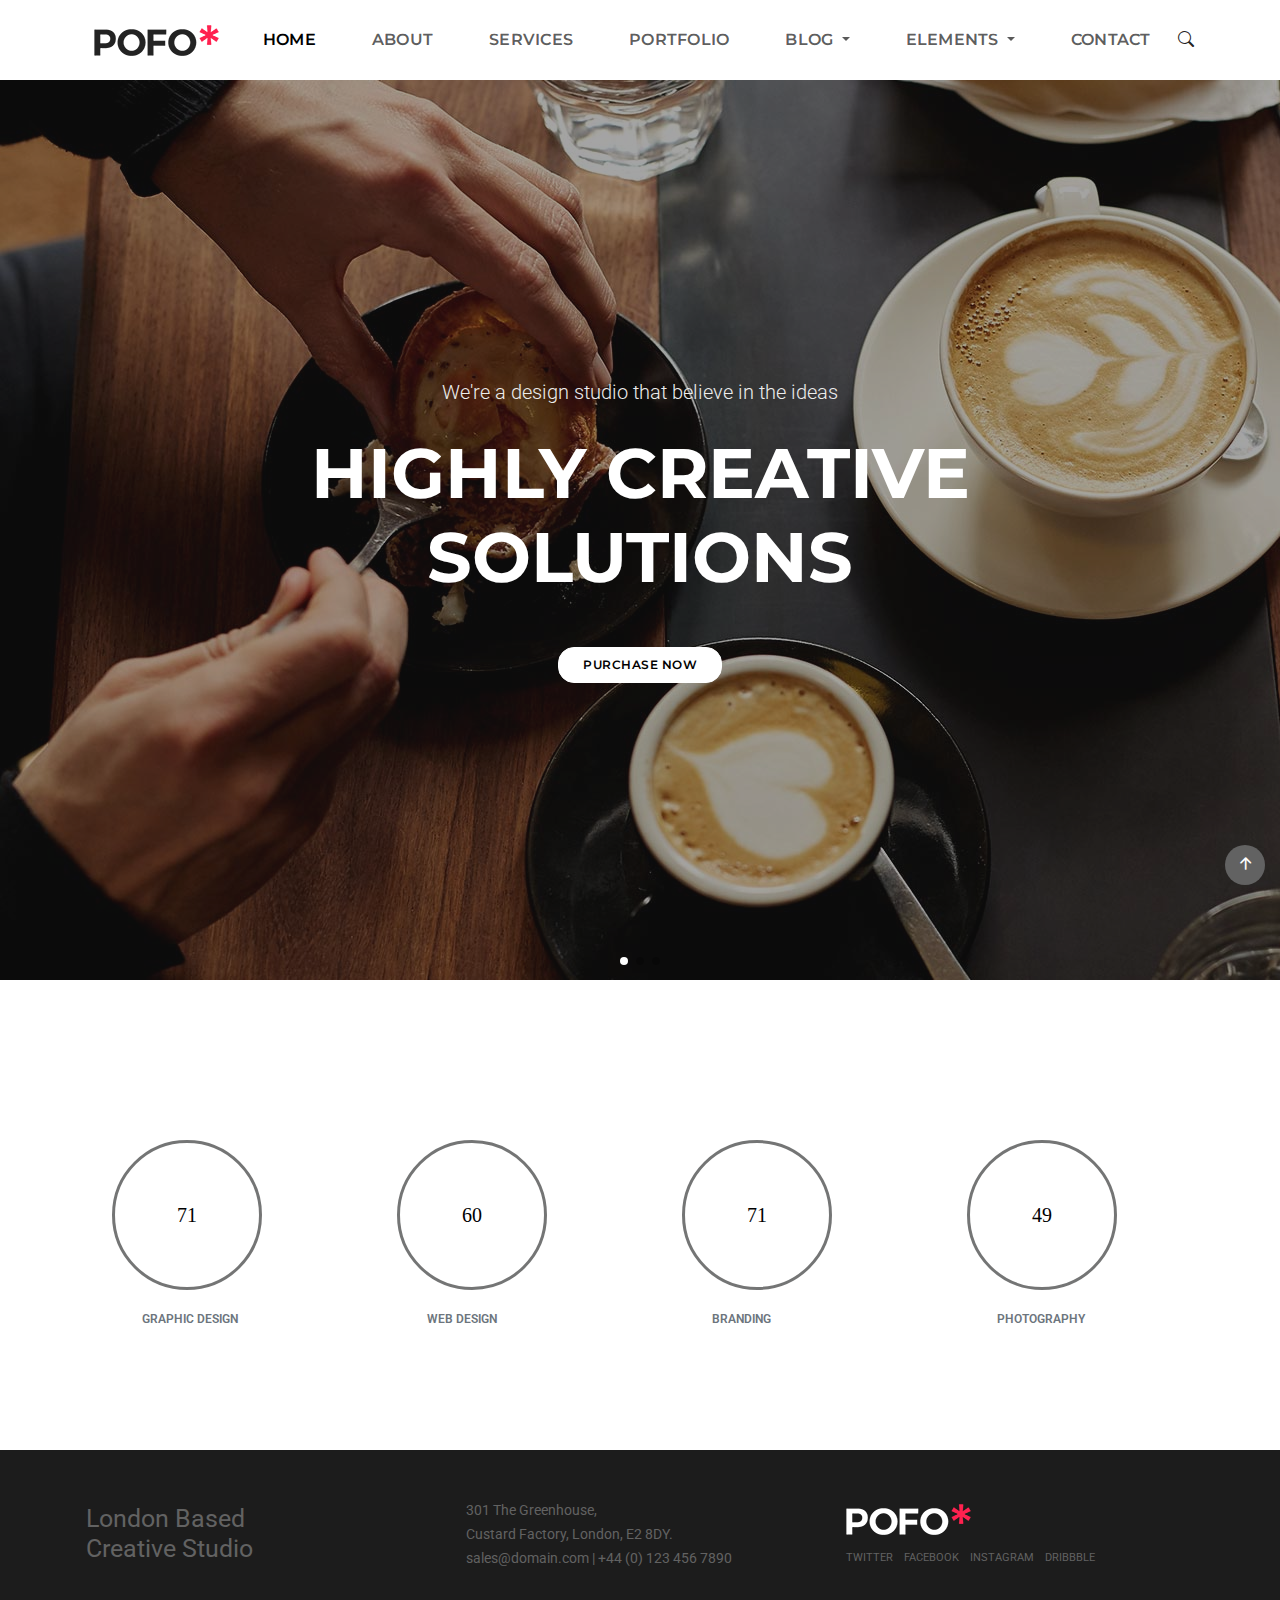
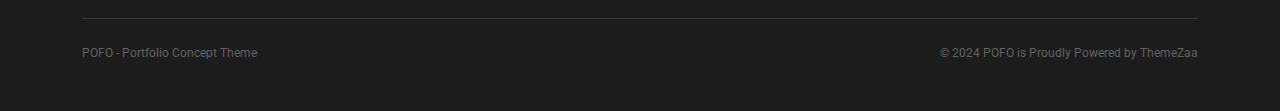
<file: index.html>
<!DOCTYPE html>
<html lang="en">

<head>
    <meta charset="UTF-8">
    <meta name="viewport" content="width=device-width, initial-scale=1.0">
    <title>home page</title>
    <!-- bootstrap css link -->
    <link rel="stylesheet" href="./assets/css/bootstrap.min.css">
    <!-- style css link -->
    <link rel="stylesheet" href="./assets/css/style.css">
    <!-- bootstrap icon link -->
    <link rel="stylesheet" href="https://cdn.jsdelivr.net/npm/bootstrap-icons@1.11.3/font/bootstrap-icons.min.css">
    <!-- swiper link -->
    <link rel="stylesheet" href="./assets/css/swiper-bundle.min.css" />
    <!-- swiper css -->
    <link rel="stylesheet" href="./assets/css/swiper.css">
    <!-- counter css -->
    <link rel="stylesheet" href="./assets/css/counter.css">

</head>

<body>
    <header class="bg-background">
        <div class="container ">
            <nav class="navbar navbar-expand-lg  bg-white ">
                <div class="container-fluid font-type d-flex justify-content-between w-100">
                    <div>
                        <a class="navbar-brand" href="#">
                            <img src="./assets/images/pofo -logo.png" alt="">
                        </a>
                        <button class="navbar-toggler" type="button" data-bs-toggle="collapse"
                            data-bs-target="#navbarNavDropdown" aria-controls="navbarNavDropdown" aria-expanded="false"
                            aria-label="Toggle navigation">
                            <span class="navbar-toggler-icon"></span>
                        </button>
                    </div>
                    <div class="collapse navbar-collapse" id="navbarNavDropdown">
                        <ul class="navbar-nav">
                            <li class="nav-item">
                                <a class="nav-link active" aria-current="page" href="">Home</a>
                            </li>
                            <li class="nav-item">
                                <a class="nav-link" href="about.html">About</a>
                            </li>
                            <li class="nav-item">
                                <a class="nav-link" href="services.html">services</a>
                            </li>
                            <li class="nav-item">
                                <a class="nav-link" href="#">portfolio</a>
                            </li>
                            <li class="nav-item dropdown">
                                <a class="nav-link dropdown-toggle" href="#" role="button" data-bs-toggle="dropdown"
                                    aria-expanded="false">
                                    blog
                                </a>
                                <ul class="dropdown-menu">
                                    <li><a class="dropdown-item" href="blog.html"> blog standerd</a></li>
                                    <li><a class="dropdown-item" href="#"> blog classic</a></li>
                                    <li><a class="dropdown-item" href="#"> blog simple</a></li>
                                </ul>
                            </li>
                            <li class="nav-item dropdown">
                                <a class="nav-link dropdown-toggle" href="#" role="button" data-bs-toggle="dropdown"
                                    aria-expanded="false">
                                    elements
                                </a>
                                <ul class="dropdown-menu">
                                    <li><a class="dropdown-item" href="accordian.html">accordian</a></li>
                                    <li><a class="dropdown-item" href="#">team</a></li>
                                </ul>
                            </li>
                            <li class="nav-item">
                                <a class="nav-link" href="contact.html">contact</a>
                            </li>
                        </ul>
                    </div>
                    <!-- search icon -->
                    <div class="col-auto pe-0">
                        <div class="header-searchbar">
                            <a href="#search-header">
                                <i class="bi bi-search"></i>
                            </a>

                        </div>
                    </div>
                </div>
            </nav>
        </div>
    </header>
    <main>
        <!-- hero section -->
        <section>
            <div class="swiper mySwiper">
                <div class="swiper-wrapper">
                    <div class="swiper-slide swiper-slide-1">
                        <div class="img-1">
                            <div
                                class="swiper-content d-flex align-items-center justify-content-center h-100 position-relative">
                                <div>
                                    <span class="mb-4 d-inline-block fs-5 fw-light">We're a design studio that believe
                                        in the ideas</span>
                                    <h1 class="mb-5 text-uppercase fw-bold text-white">Highly Creative<br> Solutions
                                    </h1>
                                    <button type="button"
                                        class="btn btn-lg btn-background text-uppercase rounded-4 py-2 px-4">Purchase
                                        now</button>
                                </div>
                            </div>
                        </div>

                    </div>
                    <div class="swiper-slide swiper-slide-1">
                        <div class="img-2">
                            <div
                                class="swiper-content d-flex align-items-center justify-content-center h-100 position-relative">
                                <div>
                                    <span class="mb-4 d-inline-block fs-5 fw-light">We are a design & development
                                        agency</span>
                                    <h1 class="mb-5 text-uppercase fw-bold text-white">Craft Elegant<br> Solutions</h1>
                                    <button type="button"
                                        class="btn btn-lg btn-background text-uppercase rounded-4 py-2 px-4">Purchase
                                        now</button>
                                </div>
                            </div>
                        </div>
                    </div>
                    <div class="swiper-slide swiper-slide-1">
                        <div class="img-3">
                            <div
                                class="swiper-content d-flex align-items-center justify-content-center h-100 position-relative">
                                <div>
                                    <span class="mb-4 d-inline-block fs-5 fw-light">we combine design, thinking and
                                        technical craft</span>
                                    <h1 class="mb-5 text-uppercase fw-bold text-white">Crafting Digital<br> Experiences
                                    </h1>
                                    <button type="button"
                                        class="btn btn-lg btn-background text-uppercase rounded-4 py-2 px-4">Purchase
                                        now</button>
                                </div>
                            </div>
                        </div>
                    </div>
                </div>

                <div class="swiper-pagination"></div>
            </div>
        </section>

        <!-- conter section -->
        <section class="p-130">
            <div class="container">
                <div class="row">
                    <div class="col-3">
                        <div>
                            <div class="position-relative text-center">
                                <div class="counter" data-speed="1000">90</div>
                                <div class="char-text">
                                    <span class="text-uppercase text-secondary fw-semibold text-center">Graphic Design</span>
                                </div>
                            </div>
                        </div>
                    </div>
                    <div class="col-3">
                        <div>
                            <div class="position-relative text-center">
                                <div class="counter" data-speed="1000">75</div>
                                <div class="char-text">
                                    <span class="text-uppercase text-secondary fw-semibold">Web Design</span>
                                </div>
                            </div>
                        </div>
                    </div>
                    <div class="col-3">
                        <div>
                            <div class="position-relative text-center">
                                <div class="counter" data-speed="1000">90</div>
                                <div class="char-text">
                                    <span class="text-uppercase text-secondary fw-semibold">Branding</span>
                                </div>
                            </div>
                        </div>
                    </div>
                    <div class="col-3">
                        <div>
                            <div class="position-relative text-center">
                                <div class="counter" data-speed="1000">62</div>
                                <div class="char-text">
                                    <span class="text-uppercase text-secondary fw-semibold">Photography</span>
                                </div>
                            </div>
                        </div>
                    </div>

                </div>
            </div>
        </section>
    </main>
    <footer class="py-5 footer">
        <div class="pb-5">
            <div class="container">
                <div class="row align-items-center justify-content-between">
                    <div class="col-4 text-align-left px-3">
                        <h6 class="footer-h6 w-75 fw-normal mb-0">London Based<br> Creative Studio</h6>
                    </div>
                    <div class="col-4 text-align-left px-3">
                        <span class="footer-span">301 The Greenhouse,<br>Custard Factory, London, E2 8DY.</span><br>
                        <span class="footer-span">sales@domain.com | +44 (0) 123 456 7890</span>
                    </div>
                    <div class="col-4 text-align-left px-3">
                        <a href="index.html"><img class="footer-logo" src="./assets/images/pofo-logo-white.png"
                                alt="Pofo"></a>
                        <div class="social-icon-style-8">
                            <ul class="text-extra mt-3  text-uppercase p-0 mb-0 list-unstyled">
                                <li class="d-inline-block me-2">twitter</li>
                                <li class="d-inline-block me-2">facebook</li>
                                <li class="d-inline-block me-2">instagram</li>
                                <li class="d-inline-block me-2">dribbble</li>
                            </ul>
                        </div>
                    </div>
                </div>
            </div>
        </div>
        <div class="container">
            <div class="pt-4 border-color-medium-dark-gray">
                <div class="row">
                    <div class="col  text-start text-small">POFO - Portfolio Concept Theme</div>
                    <div class="col text-md-end text-center text-small">© 2024 POFO is Proudly Powered by ThemeZaa</div>
                </div>
            </div>
        </div>
    </footer>
    <a href="#" id="scroll-top" class="scroll-top d-flex align-items-center justify-content-center active">
        <i class="bi bi-arrow-up-short"></i>
    </a>

    <!-- script -->
    <!-- jquery  link -->
    <script src="./assets/js/jquery.min.js"></script>
    <!-- bootstrap js link -->
    <script src="./assets/js/bootstrap.bundle.min.js"></script>
    <!-- swiper js link -->
    <script src="https://cdn.jsdelivr.net/npm/swiper@11/swiper-bundle.min.js"></script>
    <!-- counter js link -->
    <script src="./assets/js/counter.js"></script>
    <script>
        var swiper = new Swiper(".mySwiper", {
            spaceBetween: 30,
            centeredSlides: true,


            pagination: {
                el: ".swiper-pagination",
                clickable: true,
            },
            autoplay: {
                delay: 2500,
                disableOnInteraction: false,
            },

        });
    </script>
</body>

</html>
</file>
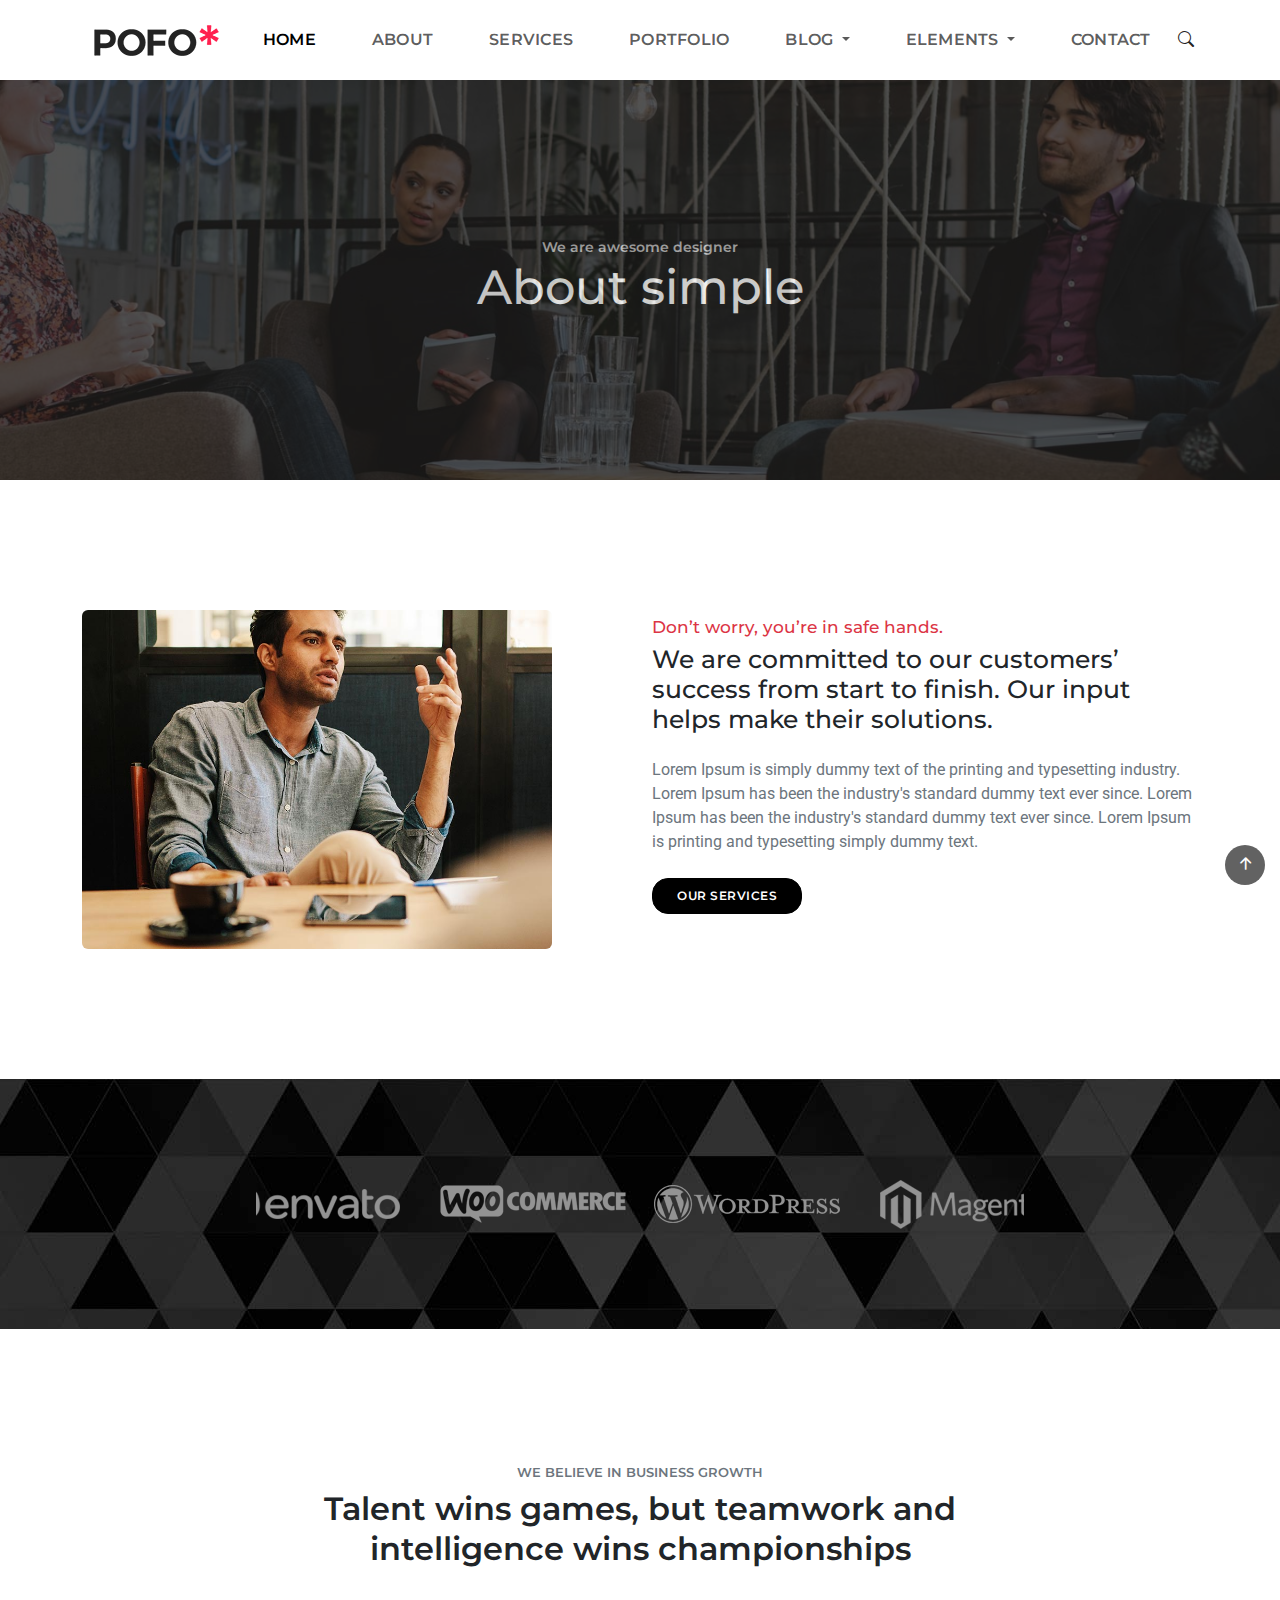
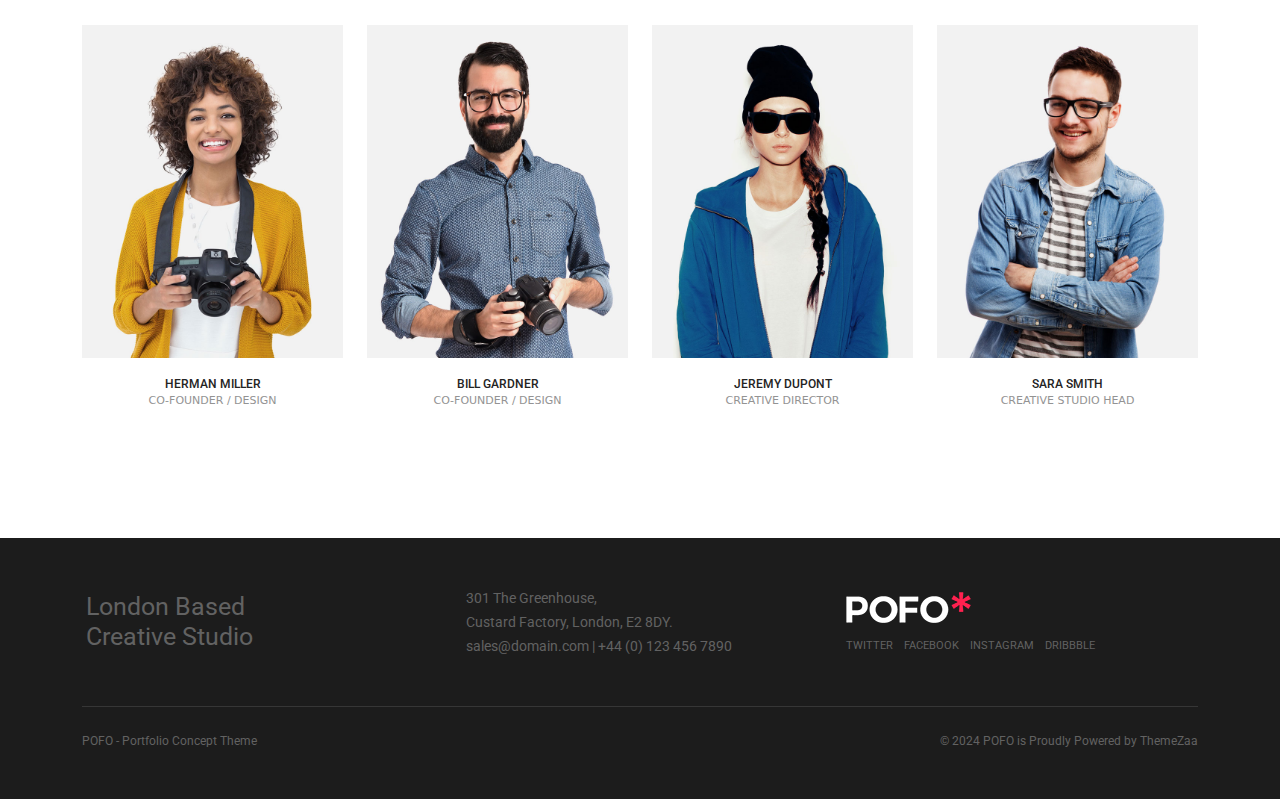
<file: about.html>
<!DOCTYPE html>
<html lang="en">

<head>
    <meta charset="UTF-8">
    <meta name="viewport" content="width=device-width, initial-scale=1.0">
    <title>about page</title>
    <!-- bootstrap link -->
    <link rel="stylesheet" href="./assets/css/bootstrap.min.css">
    <!-- style css link -->
    <link rel="stylesheet" href="./assets/css/style.css">
    <!-- bootstrap icon link -->
    <link rel="stylesheet" href="https://cdn.jsdelivr.net/npm/bootstrap-icons@1.11.3/font/bootstrap-icons.min.css">
    <!-- swiper link -->
    <link rel="stylesheet" href="./assets/css/swiper-bundle.min.css" />
    <!-- swiper css -->
    <link rel="stylesheet" href="./assets/css/swiper.css">
</head>

<body>
    <header class="bg-background">
        <div class="container ">
            <nav class="navbar navbar-expand-lg  bg-white ">
                <div class="container-fluid font-type d-flex justify-content-between w-100">
                    <div>
                        <a class="navbar-brand" href="#">
                            <img src="./assets/images/pofo -logo.png" alt="">
                        </a>
                        <button class="navbar-toggler" type="button" data-bs-toggle="collapse"
                            data-bs-target="#navbarNavDropdown" aria-controls="navbarNavDropdown" aria-expanded="false"
                            aria-label="Toggle navigation">
                            <span class="navbar-toggler-icon"></span>
                        </button>
                    </div>
                    <div class="collapse navbar-collapse" id="navbarNavDropdown">
                        <ul class="navbar-nav">
                            <li class="nav-item">
                                <a class="nav-link active" aria-current="page" href="index.html">Home</a>
                            </li>
                            <li class="nav-item">
                                <a class="nav-link" href="about.html">About</a>
                            </li>
                            <li class="nav-item">
                                <a class="nav-link" href="services.html">services</a>
                            </li>
                            <li class="nav-item">
                                <a class="nav-link" href="#">portfolio</a>
                            </li>
                            <li class="nav-item dropdown">
                                <a class="nav-link dropdown-toggle" href="#" role="button" data-bs-toggle="dropdown"
                                    aria-expanded="false">
                                    blog
                                </a>
                                <ul class="dropdown-menu">
                                    <li><a class="dropdown-item" href="blog.html"> blog standerd</a></li>
                                    <li><a class="dropdown-item" href="#"> blog classic</a></li>
                                    <li><a class="dropdown-item" href="#"> blog simple</a></li>
                                </ul>
                            </li>
                            <li class="nav-item dropdown">
                                <a class="nav-link dropdown-toggle" href="#" role="button" data-bs-toggle="dropdown"
                                    aria-expanded="false">
                                    elements
                                </a>
                                <ul class="dropdown-menu">
                                    <li><a class="dropdown-item" href="accordian.html">accordian</a></li>
                                    <li><a class="dropdown-item" href="#">team</a></li>
                                </ul>
                            </li>
                            <li class="nav-item">
                                <a class="nav-link" href="contact.html">contact</a>
                            </li>
                        </ul>
                    </div>
                    <!-- search icon -->
                    <div class="col-auto pe-0">
                        <div class="header-searchbar">
                            <a href="#search-header">
                                <i class="bi bi-search"></i>
                            </a>

                        </div>
                    </div>
                </div>
            </nav>
        </div>
    </header>
    <main>
        <section>
            <div class="about-bg-image">
                <div class="opacity-meduim d-flex justify-content-center align-items-center">
                    <div class="container">
                        <div class="row text-center">
                            <div class="col-12">
                                <div>
                                    <span class="mb-1 text-white fw-semibold opacity-75 about-span">We are awesome
                                        designer</span>
                                    <h1 class="text-white about-h1">About simple</h1>
                                </div>
                            </div>
                        </div>
                    </div>
                </div>
            </div>
        </section>
        <!-- about info -->
        <section class="p-130">
            <div class="container">
                <div class="row">
                    <div class="col-6">
                        <div>
                            <img src="./assets/images/about-img1.jpg" alt="" class="rounded-2" width="470px">
                        </div>
                    </div>
                    <div class="col-6">
                        <div>
                            <span class="text-danger fw-medium  about-info mb-4 lh-lg">Don’t worry, you’re in safe
                                hands.</span>
                            <h6 class="mb-4 about-h6">We are committed to our customers’ success from start to finish.
                                Our input helps make their solutions.</h6>
                            <p class="mb-4 text-secondary about-p">Lorem Ipsum is simply dummy text of the printing and
                                typesetting industry. Lorem Ipsum has been the industry's standard dummy text ever
                                since. Lorem Ipsum has been the industry's standard dummy text ever since. Lorem Ipsum
                                is printing and typesetting simply dummy text.</p>
                            <a href="">
                                <button type="button"
                                    class="btn btn-lg btn-background-dark text-uppercase rounded-4 py-2 px-4">our
                                    services</button>
                            </a>
                        </div>
                    </div>
                </div>
            </div>
        </section>
        <!-- about swiper -->
        <section>
            <div class="about-swiper">
                <div class="swiper w-55 mySwiper">
                    <div class="swiper-wrapper">
                        <div class="swiper-slide h-250">
                            <img src="./assets/images/about-swiper-logo1.png" alt="" width="190px">
                        </div>
                        <div class="swiper-slide h-250">
                            <img src="./assets/images/about-swiper-logo2.png" alt="" class="" width="190px">
                        </div>
                        <div class="swiper-slide h-250">
                            <img src="./assets/images/about-swiper-logo3.png" alt="" class="" width="190px">
                        </div>
                        <div class="swiper-slide h-250">
                            <img src="./assets/images/about-swiper-logo4.png" alt="" class="" width="190px">
                        </div>
                        <div class="swiper-slide h-250">
                            <img src="./assets/images/about-swiper-logo1.png" alt="" class="" width="190px">
                        </div>
                        <div class="swiper-slide h-250">
                            <img src="./assets/images/about-swiper-logo2.png" alt="" class="" width="190px">
                        </div>
                        <div class="swiper-slide h-250">
                            <img src="./assets/images/about-swiper-logo3.png" alt="" class="" width="190px">
                        </div>
                    </div>
                </div>
            </div>
        </section>
        <!-- about third section -->
        <section class="about">
            <div class="container">
                <div class="row text-center">
                    <div class="mb-1 text-uppercase fw-semibold text-secondary lh-lg about-font">we believe in business
                        growth</div>
                    <h5 class="about-font fs-2 fw-semibold lh-sm">Talent wins games, but teamwork and<br> intelligence
                        wins championships</h5>
                </div>
                <div class="row pt-5">
                    <div class="col-3">
                        <div class="team-image position-relative">
                            <img src="./assets/images/team-img-1.jpg" alt="" class="img-fluid">
                            <div class="overlay-content d-flex align-items-center justify-content-center">
                                <div class="icon-social-small">
                                    <span class="text-white">Lorem Ipsum is simply dummy text of the printing and
                                        typesetting industry dummy text.</span>
                                    <div class="sprate-line-pink"></div>
                                    <div class="d-flex gap-4 text-center">
                                        <i class="bi bi-facebook text-white"></i>
                                        <i class="bi bi-twitter text-white"></i>
                                        <i class="bi bi-google text-white"></i>
                                        <i class="bi bi-instagram text-white"></i>
                                    </div>
                                </div>
                            </div>
                        </div>
                        <div>
                            <div class="mt-3 text-center">
                                <div class="team-image-name text-uppercase">Herman Miller</div>
                                <div class="name-t text-uppercase">Co-Founder / Design</div>
                            </div>
                        </div>
                    </div>
                    <div class="col-3">
                        <div class="team-image position-relative">
                            <img src="./assets/images/team-img-2.jpg" alt="" class="img-fluid">
                            <div class="overlay-content d-flex align-items-center justify-content-center">
                                <div class="icon-social-small">
                                    <span class="text-white">Lorem Ipsum is simply dummy text of the printing and
                                        typesetting industry dummy text.</span>
                                    <div class="sprate-line-pink"></div>
                                    <div class="d-flex gap-4 text-center">
                                        <i class="bi bi-facebook text-white"></i>
                                        <i class="bi bi-twitter text-white"></i>
                                        <i class="bi bi-google text-white"></i>
                                        <i class="bi bi-instagram text-white"></i>
                                    </div>
                                </div>
                            </div>
                        </div>
                        <div>
                            <div class="mt-3 text-center">
                                <div class="team-image-name text-uppercase">Bill Gardner</div>
                                <div class="name-t text-uppercase">Co-Founder / Design</div>
                            </div>
                        </div>
                    </div>
                    <div class="col-3">
                        <div class="team-image position-relative">
                            <img src="./assets/images/team-img-3.jpg" alt="" class="img-fluid">
                            <div class="overlay-content d-flex align-items-center justify-content-center">
                                <div class="icon-social-small">
                                    <span class="text-white">Lorem Ipsum is simply dummy text of the printing and
                                        typesetting industry dummy text.</span>
                                    <div class="sprate-line-pink"></div>
                                    <div class="d-flex gap-4 text-center">
                                        <i class="bi bi-facebook text-white"></i>
                                        <i class="bi bi-twitter text-white"></i>
                                        <i class="bi bi-google text-white"></i>
                                        <i class="bi bi-instagram text-white"></i>
                                    </div>
                                </div>
                            </div>
                        </div>
                        <div>
                            <div class="mt-3 text-center">
                                <div class="team-image-name text-uppercase">Jeremy Dupont</div>
                                <div class="name-t text-uppercase">Creative Director</div>
                            </div>
                        </div>
                    </div>
                    <div class="col-3">
                        <div class="team-image position-relative">
                            <img src="./assets/images/team-img-4.jpg" alt="" class="img-fluid">
                            <div class="overlay-content d-flex align-items-center justify-content-center ">
                                <div class="icon-social-small">
                                    <span class="text-white">Lorem Ipsum is simply dummy text of the printing and
                                        typesetting industry dummy text.</span>
                                    <div class="sprate-line-pink"></div>
                                    <div class="d-flex gap-4">
                                        <i class="bi bi-facebook text-white"></i>
                                        <i class="bi bi-twitter text-white"></i>
                                        <i class="bi bi-google text-white"></i>
                                        <i class="bi bi-instagram text-white"></i>
                                    </div>
                                </div>
                            </div>
                        </div>
                        <div>
                            <div class="mt-3 text-center">
                                <div class="team-image-name text-uppercase">Sara Smith</div>
                                <div class="name-t text-uppercase">Creative Studio Head</div>
                            </div>
                        </div>
                    </div>
                </div>
            </div>
        </section>
    </main>
    <footer class="py-5 footer">
        <div class="pb-5">
            <div class="container">
                <div class="row align-items-center justify-content-between">
                    <div class="col-4 text-align-left px-3">
                        <h6 class="footer-h6 w-75 fw-normal mb-0">London Based<br> Creative Studio</h6>
                    </div>
                    <div class="col-4 text-align-left px-3">
                        <span class="footer-span">301 The Greenhouse,<br>Custard Factory, London, E2 8DY.</span><br>
                        <span class="footer-span">sales@domain.com | +44 (0) 123 456 7890</span>
                    </div>
                    <div class="col-4 text-align-left px-3">
                        <a href="index.html"><img class="footer-logo" src="./assets/images/pofo-logo-white.png"
                                alt="Pofo"></a>
                        <div class="social-icon-style-8">
                            <ul class="text-extra mt-3  text-uppercase p-0 mb-0 list-unstyled">
                                <li class="d-inline-block me-2">twitter</li>
                                <li class="d-inline-block me-2">facebook</li>
                                <li class="d-inline-block me-2">instagram</li>
                                <li class="d-inline-block me-2">dribbble</li>
                            </ul>
                        </div>
                    </div>
                </div>
            </div>
        </div>
        <div class="container">
            <div class="pt-4 border-color-medium-dark-gray">
                <div class="row">
                    <div class="col  text-start text-small">POFO - Portfolio Concept Theme</div>
                    <div class="col text-md-end text-center text-small">© 2024 POFO is Proudly Powered by ThemeZaa</div>
                </div>
            </div>
        </div>
    </footer>
    <a href="#" id="scroll-top" class="scroll-top d-flex align-items-center justify-content-center active">
        <i class="bi bi-arrow-up-short"></i>
    </a>


    <!-- script -->
    <!-- jquery  link -->
    <script src="./assets/js/jquery.min.js"></script>
    <!-- bootstrap js link -->
    <script src="./assets/js/bootstrap.bundle.min.js"></script>
    <!-- swiper js link -->
    <script src="https://cdn.jsdelivr.net/npm/swiper@11/swiper-bundle.min.js"></script>
    <script>
        var swiper = new Swiper(".mySwiper", {
            spaceBetween: 90,
            slidesPerView: 4,
            loop: true,
            pagination: {
                el: ".swiper-pagination",
                clickable: true,
            },
            autoplay: {
                delay: 1500,
                disableOnInteraction: false,
            },


        });
    </script>
</body>

</html>
</file>
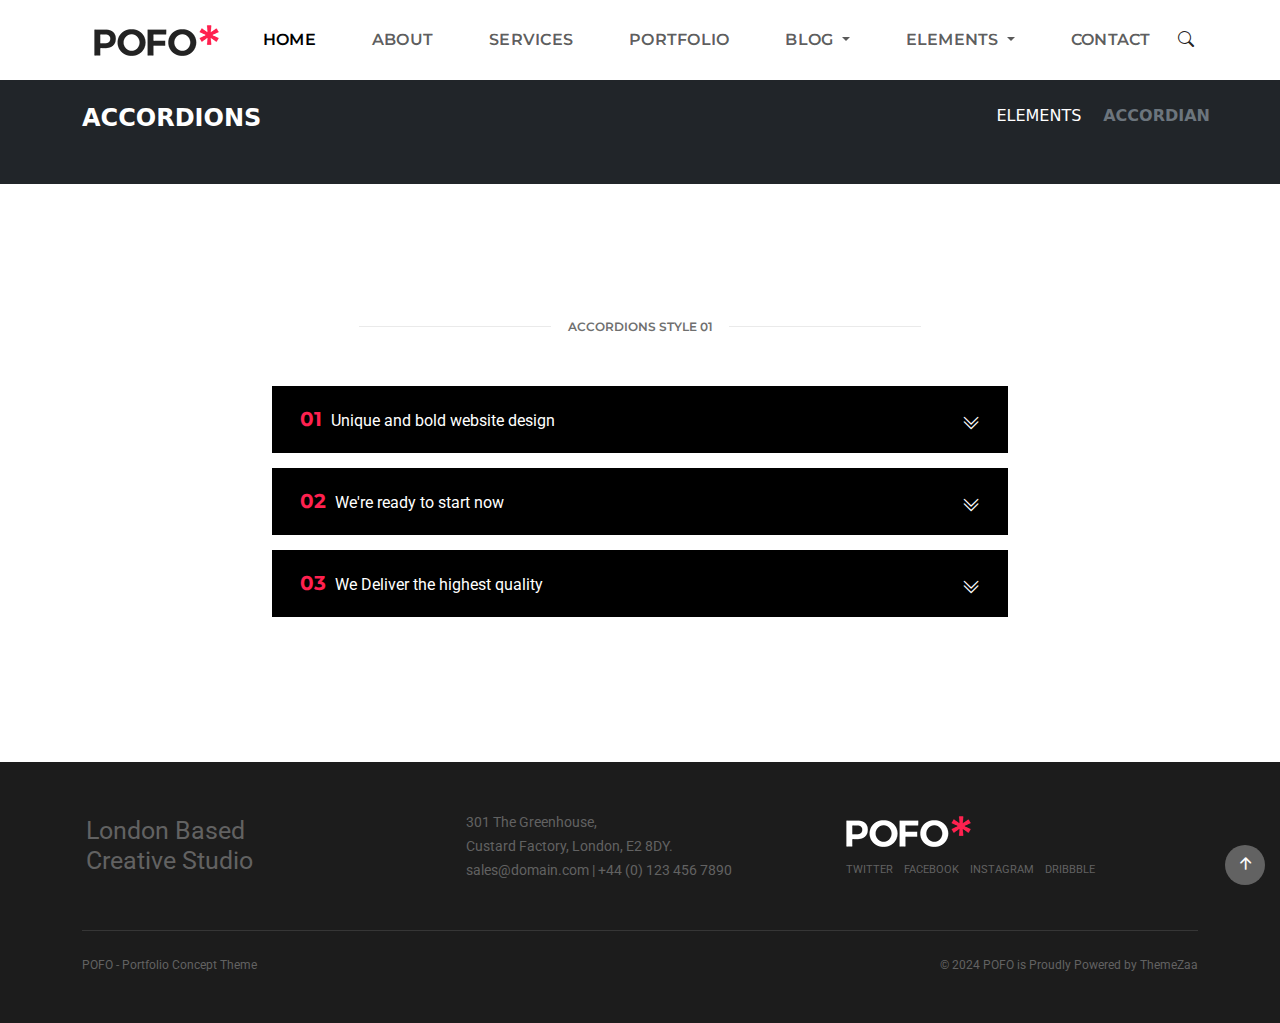
<file: accordian.html>
<!DOCTYPE html>
<html lang="en">

<head>
    <meta charset="UTF-8">
    <meta name="viewport" content="width=device-width, initial-scale=1.0">
    <title>accordian page</title>
    <!-- bootstrap css link -->
    <link rel="stylesheet" href="./assets/css/bootstrap.min.css">
    <!-- style css link -->
    <link rel="stylesheet" href="./assets/css/style.css">
    <!-- bootstrap icon link -->
    <link rel="stylesheet" href="https://cdn.jsdelivr.net/npm/bootstrap-icons@1.11.3/font/bootstrap-icons.min.css">
    <!-- swiper link -->
    <link rel="stylesheet" href="./assets/css/swiper-bundle.min.css" />
    <!-- swiper css -->
    <link rel="stylesheet" href="./assets/css/swiper.css">
</head>

<body>
    <header class="bg-background">
        <div class="container ">
            <nav class="navbar navbar-expand-lg  bg-white ">
                <div class="container-fluid font-type d-flex justify-content-between w-100">
                    <div>
                        <a class="navbar-brand" href="#">
                            <img src="./assets/images/pofo -logo.png" alt="">
                        </a>
                        <button class="navbar-toggler" type="button" data-bs-toggle="collapse"
                            data-bs-target="#navbarNavDropdown" aria-controls="navbarNavDropdown" aria-expanded="false"
                            aria-label="Toggle navigation">
                            <span class="navbar-toggler-icon"></span>
                        </button>
                    </div>
                    <div class="collapse navbar-collapse" id="navbarNavDropdown">
                        <ul class="navbar-nav">
                            <li class="nav-item">
                                <a class="nav-link active" aria-current="page" href="index.html">Home</a>
                            </li>
                            <li class="nav-item">
                                <a class="nav-link" href="about.html">About</a>
                            </li>
                            <li class="nav-item">
                                <a class="nav-link" href="services.html">services</a>
                            </li>
                            <li class="nav-item">
                                <a class="nav-link" href="#">portfolio</a>
                            </li>
                            <li class="nav-item dropdown">
                                <a class="nav-link dropdown-toggle" href="#" role="button" data-bs-toggle="dropdown"
                                    aria-expanded="false">
                                    blog
                                </a>
                                <ul class="dropdown-menu">
                                    <li><a class="dropdown-item" href="blog.html"> blog standerd</a></li>
                                    <li><a class="dropdown-item" href="#"> blog classic</a></li>
                                    <li><a class="dropdown-item" href="#"> blog simple</a></li>
                                </ul>
                            </li>
                            <li class="nav-item dropdown">
                                <a class="nav-link dropdown-toggle" href="#" role="button" data-bs-toggle="dropdown"
                                    aria-expanded="false">
                                    elements
                                </a>
                                <ul class="dropdown-menu">
                                    <li><a class="dropdown-item" href="accordian.html">accordian</a></li>
                                    <li><a class="dropdown-item" href="#">team</a></li>
                                </ul>
                            </li>
                            <li class="nav-item">
                                <a class="nav-link" href="contact.html">contact</a>
                            </li>
                        </ul>
                    </div>
                    <!-- search icon -->
                    <div class="col-auto pe-0">
                        <div class="header-searchbar">
                            <a href="#search-header">
                                <i class="bi bi-search"></i>
                            </a>

                        </div>
                    </div>
                </div>
            </nav>
        </div>
    </header>
    <main>
        <section class="pt-4 pb-4 bg-dark">
            <div class="container">
                <div class="row text-center">
                    <div class="col-xl-8 col-md-6 text-center text-md-start">
                        <!-- start page title -->
                        <h1 class="text-white fw-semibold fs-4 mb-0 text-uppercase">Accordions</h1>
                        <!-- end page title -->
                    </div>
                    <div
                        class="col-xl-4 col-md-6 breadcrumb  justify-content-center justify-content-md-end sm-margin-10px-top">
                        <!-- breadcrumb -->
                        <nav aria-label="breadcrumb">
                            <ol class="breadcrumb">
                                <li class="breadcrumb-item text-uppercase"><a href="#"
                                        class="text-decoration-none text-white">elements</a></li>
                                <li class="breadcrumb-item active text-uppercase fw-bold text-secondary"
                                    aria-current="page">accordian</li>
                            </ol>
                        </nav>
                    </div>
                </div>
            </div>
        </section>

        <section class="p-130">
            <div class="container">
                <div class="row justify-content-center">
                    <div class="col-lg-7 text-center mb-5 sm-margin-40px-bottom">
                        <div class="position-relative w-100">
                            <span class="accordian-text text-outside-line-full  fw-semibold text-uppercase">Accordions
                                Style 01</span>
                        </div>
                    </div>
                </div>
                <div class="row justify-content-center">
                    <div class="col-lg-8">
                        <!-- start accordion -->
                        <div class="panel-group accordion-event accordion-style3" id="accordion-3"
                            data-active-icon="fa-angle-up" data-inactive-icon="fa-angle-down">
                            <!-- start tab content -->
                            <div class="panel panel-default">
                                <div class="panel-heading">
                                    <a class="accordion-toggle collapsed" data-bs-toggle="collapse"
                                        data-bs-parent="#accordion-3" href="#accordion-3-One" aria-expanded="false">
                                        <div class="panel-title">
                                            <span class="alt-font fw-bold  fs-5 me-1 text-deep-pink">01</span>
                                            <span class="text-white sm-w-80  fw-normal  accordian-headline">Unique and
                                                bold website design</span>
                                            <i class="bi bi-chevron-double-down text-white"></i>
                                        </div>
                                    </a>
                                </div>
                                <div id="accordion-3-One" class="panel-collapse collapse" data-bs-parent="#accordion-3">
                                    <div class="panel-body">Lorem Ipsum is simply dummy text of the printing and
                                        typesetting industry. Lorem Ipsum has been the industry's standard dummy text
                                        ever since the 1500s, when an unknown printer took a galley of type and
                                        scrambled it to make a type specimen book.</div>
                                </div>
                            </div>
                            <!-- end tab content -->
                            <!-- start tab content -->
                            <div class="panel panel-default">
                                <div class="panel-heading">
                                    <a class="accordion-toggle collapsed" data-bs-toggle="collapse"
                                        data-bs-parent="#accordion-3" href="#accordion-3-Two" aria-expanded="false">
                                        <div class="panel-title">
                                            <span class="alt-font fw-bold fs-5 me-1 text-deep-pink">02</span>
                                            <span class="text-white sm-w-80 fw-normal accordian-headline ">We're ready
                                                to start now</span>
                                            <i class="bi bi-chevron-double-down text-white"></i>
                                        </div>
                                    </a>
                                </div>
                                <div id="accordion-3-Two" class="panel-collapse collapse" data-bs-parent="#accordion-3">
                                    <div class="panel-body">Lorem Ipsum is simply dummy text of the printing and
                                        typesetting industry. Lorem Ipsum has been the industry's standard dummy text
                                        ever since the 1500s, when an unknown printer took a galley of type and
                                        scrambled it to make a type specimen book.</div>
                                </div>
                            </div>
                            <!-- end tab content -->
                            <!-- start tab content -->
                            <div class="panel panel-default">
                                <div class="panel-heading">
                                    <a class="accordion-toggle collapsed" data-bs-toggle="collapse"
                                        data-bs-parent="#accordion-3" href="#accordion-3-Three" aria-expanded="false">
                                        <div class="panel-title">
                                            <span class="alt-font fw-bold fs-5 me-1 text-deep-pink">03</span>
                                            <span class="text-white sm-w-80 fw-normal accordian-headline">We Deliver the
                                                highest quality</span>
                                            <i class="bi bi-chevron-double-down text-white"></i>
                                        </div>
                                    </a>
                                </div>
                                <div id="accordion-3-Three" class="panel-collapse collapse"
                                    data-bs-parent="#accordion-3">
                                    <div class="panel-body">Lorem Ipsum is simply dummy text of the printing and
                                        typesetting industry. Lorem Ipsum has been the industry's standard dummy text
                                        ever since the 1500s, when an unknown printer took a galley of type and
                                        scrambled it to make a type specimen book.</div>
                                </div>
                            </div>
                            <!-- end tab content -->
                        </div>
                        <!-- end accordion -->
                    </div>
                </div>
            </div>
        </section>
    </main>
    <footer class="py-5 footer">
        <div class="pb-5">
            <div class="container">
                <div class="row align-items-center justify-content-between">
                    <div class="col-4 text-align-left px-3">
                        <h6 class="footer-h6 w-75 fw-normal mb-0">London Based<br> Creative Studio</h6>
                    </div>
                    <div class="col-4 text-align-left px-3">
                        <span class="footer-span">301 The Greenhouse,<br>Custard Factory, London, E2 8DY.</span><br>
                        <span class="footer-span">sales@domain.com | +44 (0) 123 456 7890</span>
                    </div>
                    <div class="col-4 text-align-left px-3">
                        <a href="index.html"><img class="footer-logo" src="./assets/images/pofo-logo-white.png"
                                alt="Pofo"></a>
                        <div class="social-icon-style-8">
                            <ul class="text-extra mt-3  text-uppercase p-0 mb-0 list-unstyled">
                                <li class="d-inline-block me-2">twitter</li>
                                <li class="d-inline-block me-2">facebook</li>
                                <li class="d-inline-block me-2">instagram</li>
                                <li class="d-inline-block me-2">dribbble</li>
                            </ul>
                        </div>
                    </div>
                </div>
            </div>
        </div>
        <div class="container">
            <div class="pt-4 border-color-medium-dark-gray">
                <div class="row">
                    <div class="col  text-start text-small">POFO - Portfolio Concept Theme</div>
                    <div class="col text-md-end text-center text-small">© 2024 POFO is Proudly Powered by ThemeZaa</div>
                </div>
            </div>
        </div>
    </footer>

    <a href="#" id="scroll-top" class="scroll-top d-flex align-items-center justify-content-center active">
        <i class="bi bi-arrow-up-short"></i>
    </a>



    <!-- script -->
    <!-- jquery  link -->
    <script src="./assets/js/jquery.min.js"></script>
    <!-- bootstrap js link -->
    <script src="./assets/js/bootstrap.bundle.min.js"></script>
    <!-- swiper js link -->
    <script src="https://cdn.jsdelivr.net/npm/swiper@11/swiper-bundle.min.js"></script>
</body>

</html>
</file>
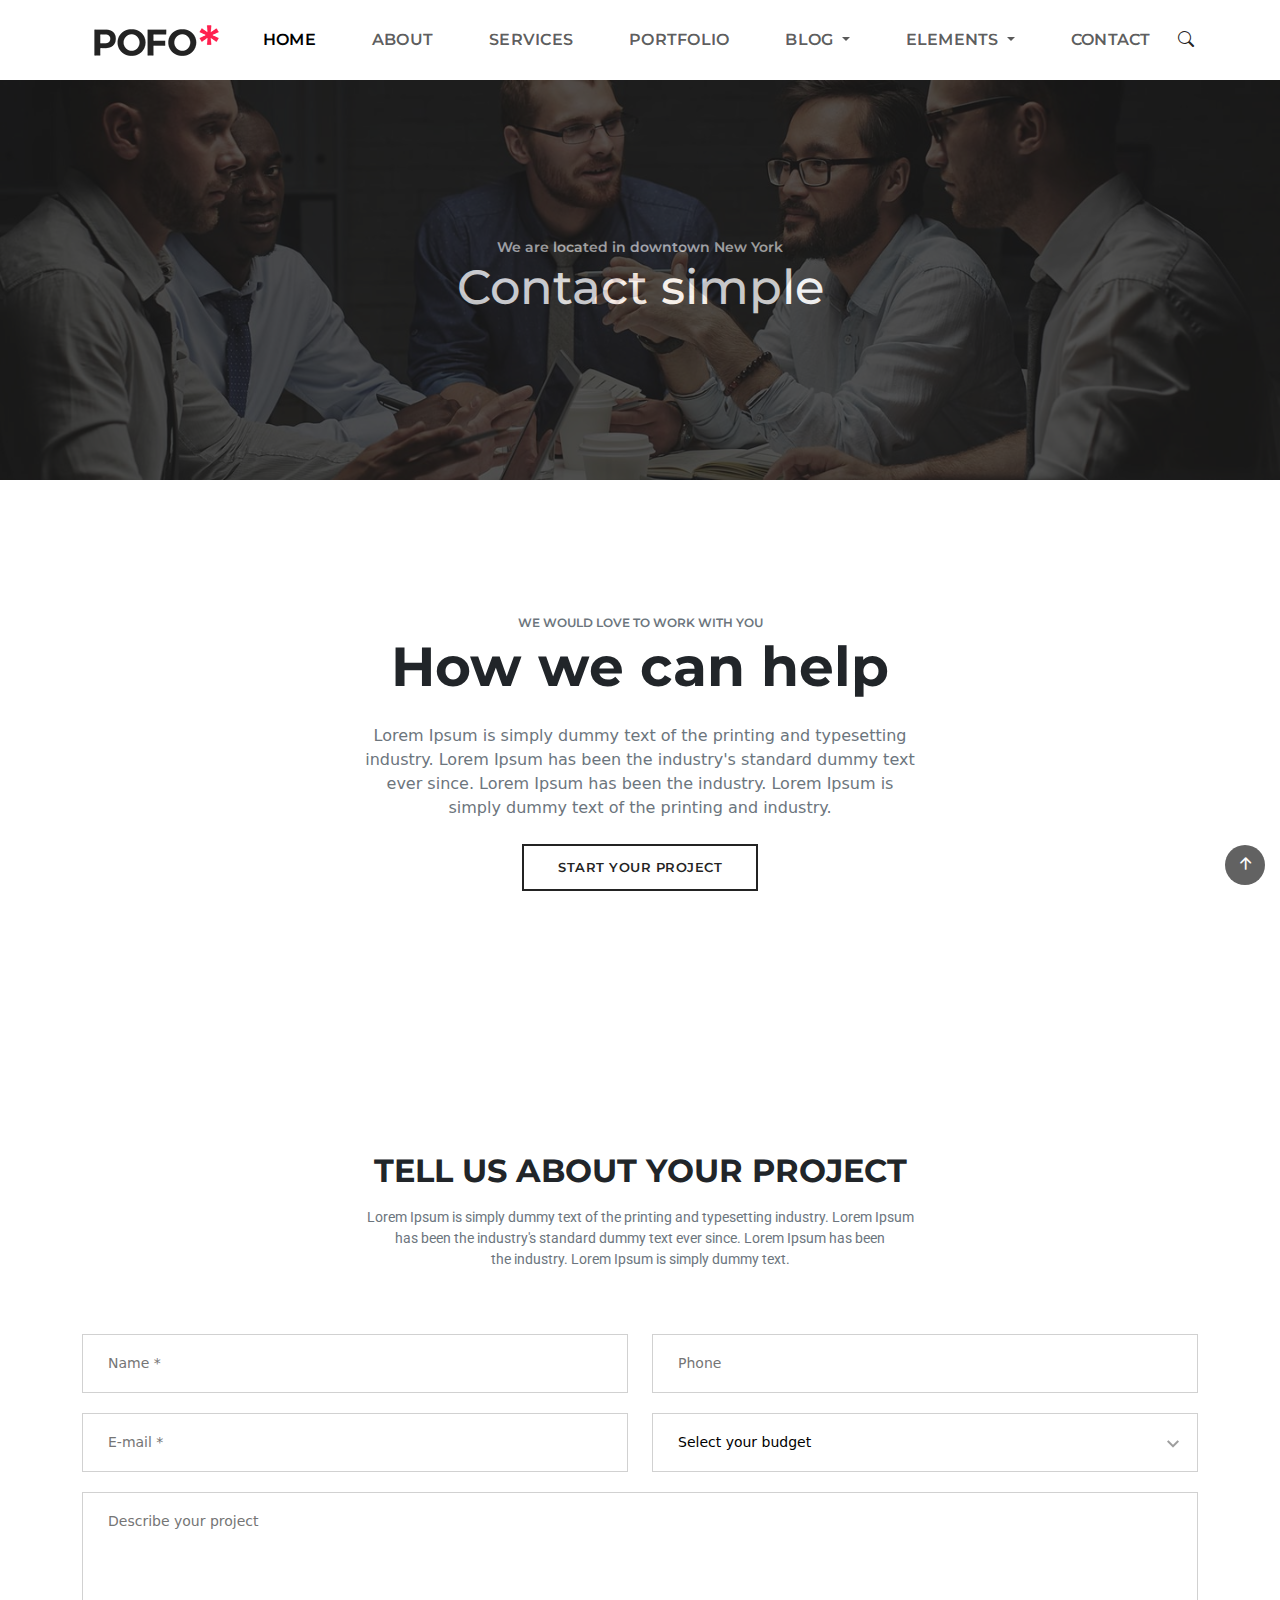
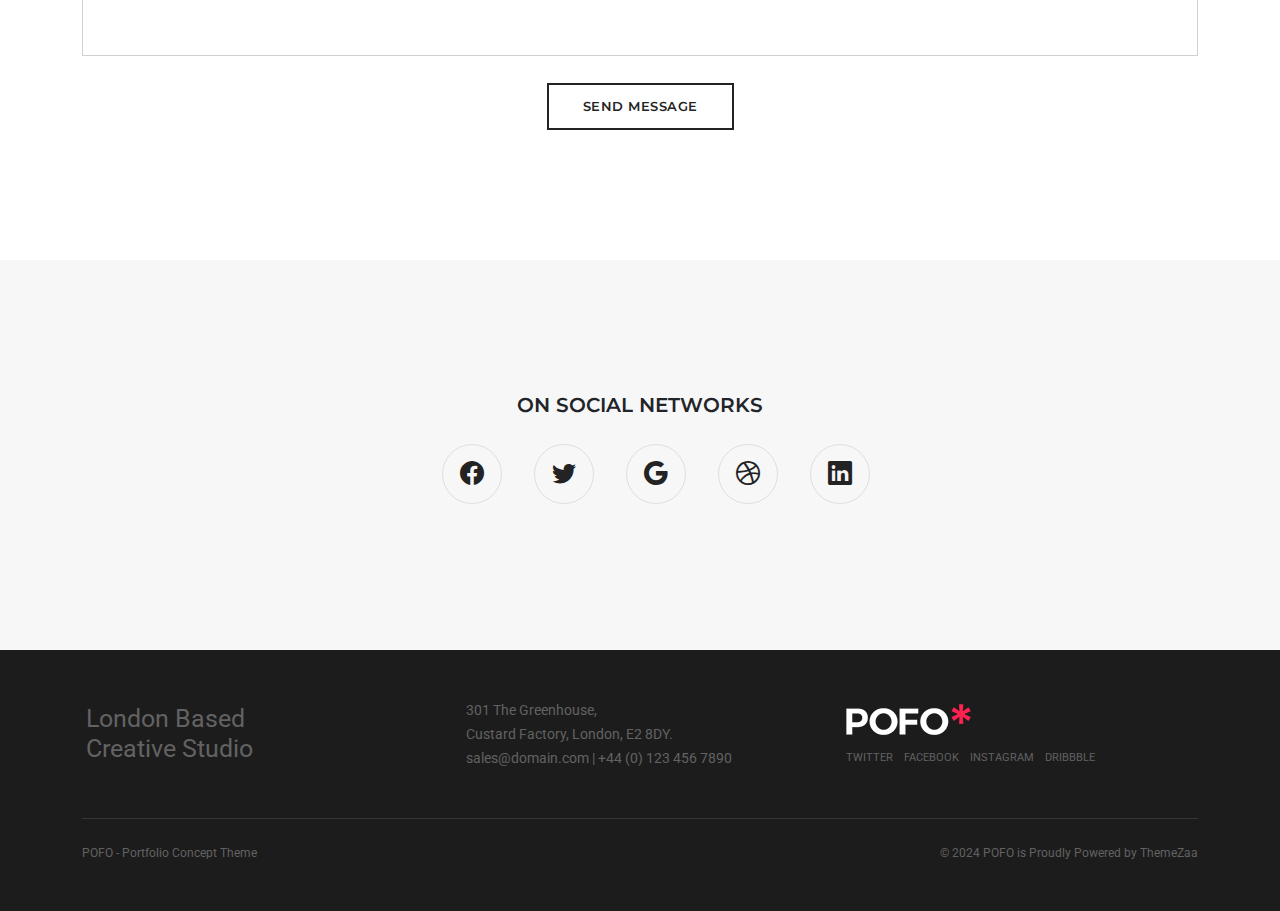
<file: contact.html>
<!DOCTYPE html>
<html lang="en">

<head>
    <meta charset="UTF-8">
    <meta name="viewport" content="width=device-width, initial-scale=1.0">
    <title>contact page</title>
    <!-- bootstrap css link -->
    <link rel="stylesheet" href="./assets/css/bootstrap.min.css">
    <!-- style css link -->
    <link rel="stylesheet" href="./assets/css/style.css">
    <!-- bootstrap icon link -->
    <link rel="stylesheet" href="https://cdn.jsdelivr.net/npm/bootstrap-icons@1.11.3/font/bootstrap-icons.min.css">
    <!-- swiper link -->
    <link rel="stylesheet" href="./assets/css/swiper-bundle.min.css" />
    <!-- swiper css -->
    <link rel="stylesheet" href="./assets/css/swiper.css">
</head>

<body>
    <header class="bg-background">
        <div class="container ">
            <nav class="navbar navbar-expand-lg  bg-white ">
                <div class="container-fluid font-type d-flex justify-content-between w-100">
                    <div>
                        <a class="navbar-brand" href="#">
                            <img src="./assets/images/pofo -logo.png" alt="">
                        </a>
                        <button class="navbar-toggler" type="button" data-bs-toggle="collapse"
                            data-bs-target="#navbarNavDropdown" aria-controls="navbarNavDropdown" aria-expanded="false"
                            aria-label="Toggle navigation">
                            <span class="navbar-toggler-icon"></span>
                        </button>
                    </div>
                    <div class="collapse navbar-collapse" id="navbarNavDropdown">
                        <ul class="navbar-nav">
                            <li class="nav-item">
                                <a class="nav-link active" aria-current="page" href="index.html">Home</a>
                            </li>
                            <li class="nav-item">
                                <a class="nav-link" href="about.html">About</a>
                            </li>
                            <li class="nav-item">
                                <a class="nav-link" href="services.html">services</a>
                            </li>
                            <li class="nav-item">
                                <a class="nav-link" href="#">portfolio</a>
                            </li>
                            <li class="nav-item dropdown">
                                <a class="nav-link dropdown-toggle" href="#" role="button" data-bs-toggle="dropdown"
                                    aria-expanded="false">
                                    blog
                                </a>
                                <ul class="dropdown-menu">
                                    <li><a class="dropdown-item" href="blog.html"> blog standerd</a></li>
                                    <li><a class="dropdown-item" href="#"> blog classic</a></li>
                                    <li><a class="dropdown-item" href="#"> blog simple</a></li>
                                </ul>
                            </li>
                            <li class="nav-item dropdown">
                                <a class="nav-link dropdown-toggle" href="#" role="button" data-bs-toggle="dropdown"
                                    aria-expanded="false">
                                    elements
                                </a>
                                <ul class="dropdown-menu">
                                    <li><a class="dropdown-item" href="accordian.html">accordian</a></li>
                                    <li><a class="dropdown-item" href="#">team</a></li>
                                </ul>
                            </li>
                            <li class="nav-item">
                                <a class="nav-link" href="contact.html">contact</a>
                            </li>
                        </ul>
                    </div>
                    <!-- search icon -->
                    <div class="col-auto pe-0">
                        <div class="header-searchbar">
                            <a href="#search-header">
                                <i class="bi bi-search"></i>
                            </a>

                        </div>
                    </div>
                </div>
            </nav>
        </div>
    </header>
    <main>
        <section>
            <div class="contact-bg-image">
                <div class="opacity-meduim d-flex justify-content-center align-items-center">
                    <div class="container">
                        <div class="row text-center">
                            <div class="col-12">
                                <div>
                                    <span class="mb-1 text-white fw-semibold opacity-75 about-span">We are located in
                                        downtown New York</span>
                                    <h1 class="text-white about-h1">Contact simple</h1>
                                </div>
                            </div>
                        </div>
                    </div>
                </div>
            </div>
        </section>


        <section class="p-130">
            <div class="container">
                <div class="row justify-content-center contact">
                    <div class="col-lg-8 text-center">
                        <div>
                            <span class="text-secondary text-uppercase contact-text fw-semibold">We would love to work
                                with you</span>
                            <h2 class=" fw-bold mb-4">How we can help</h2>
                            <p class="w-75 mx-auto sm-w-100 mb-3 text-secondary">Lorem Ipsum is simply dummy text of the
                                printing and typesetting industry. Lorem Ipsum has been the industry's standard dummy
                                text ever since. Lorem Ipsum has been the industry. Lorem Ipsum is simply dummy text of
                                the printing and industry.</p>
                            <a href="#start-your-project"
                                class="btn btn-large btn-transparent-dark-gray mt-2 inner-link">Start your Project</a>
                        </div>
                    </div>
                </div>
            </div>
        </section>

        <section class="p-130">
            <div class="container">
                <div class="row text-center contact-section">
                    <div>
                        <h5 class=" fw-bold  text-uppercase mb-3">tell us about your project</h5>
                        <p class="text-secondary">Lorem Ipsum is simply dummy text of the printing and typesetting
                            industry. Lorem Ipsum<br> has been the industry's standard dummy text ever since. Lorem
                            Ipsum has been<br> the industry. Lorem Ipsum is simply dummy text.</p>
                    </div>
                </div>

                <form id="project-contact-form" action="email-templates/contact-form.php" method="post" class="mt-5 ">
                    <div class="row">
                        <div class="col-12">
                            <div class="form-results"></div>
                        </div>
                        <div class="col-md-6">
                            <input type="text" name="name" id="name" placeholder="Name *" class="big-input">
                        </div>
                        <div class="col-md-6">
                            <input type="tel" name="phone" id="phone" placeholder="Phone" class="big-input">
                        </div>
                        <div class="col-md-6">
                            <input type="email" name="email" id="email" placeholder="E-mail *" class="big-input ">
                        </div>
                        <div class="col-md-6">
                            <div class="select-style big-select">
                                <select name="budget" id="budget" class="bg-transparent mb-0">
                                    <option value="">Select your budget</option>
                                    <option value="$500 - $1000">$500 - $1000</option>
                                    <option value="$1000 - $2000">$1000 - $2000</option>
                                    <option value="$2000 - $5000">$2000 - $5000</option>
                                </select>
                            </div>
                        </div>
                        <div class="col-12">
                            <textarea name="comment" id="comment" placeholder="Describe your project" rows="6"
                                class="big-textarea"></textarea>
                        </div>
                        <div class="col-12 text-center">
                            <button id="project-contact-us-button" type="submit"
                                class="btn btn-transparent-dark-gray btn-large margin-20px-top submit">send
                                message</button>
                        </div>
                    </div>
                </form>
            </div>
        </section>

        <section class="p-130 bg-light-gray">
            <div class="container">
                <div class="row">
                    <div class="col-12 text-center social-style-4">
                        <div>
                            <span class="text-medium fw-semibold fs-5  text-uppercase d-block  mb-4">On social
                                networks</span>
                            <div class="social-icon-style-4">
                                <ul class="mt-2  d-flex justify-content-center">
                                    <li class="mx-3">
                                        <div class="large-icon facebook">
                                            <i class="bi bi-facebook"></i>
                                        </div>
                                    </li>
                                    <li class="mx-3">
                                        <div class="large-icon twitter">
                                            <i class="bi bi-twitter"></i>
                                        </div>
                                    </li>
                                    <li class="mx-3">
                                        <div class="large-icon google">
                                            <i class="bi bi-google"></i>
                                        </div>
                                    </li>
                                    <li class="mx-3">
                                        <div class="large-icon dribbble">
                                            <i class="bi bi-dribbble"></i>
                                        </div>
                                    </li>
                                    <li class="mx-3">
                                        <div class="large-icon linkedin">
                                            <i class="bi bi-linkedin"></i>
                                        </div>
                                    </li>
                                </ul>
                            </div>
                        </div>
                    </div>
                </div>
            </div>
        </section>
    </main>

    <footer class="py-5 footer">
        <div class="pb-5">
            <div class="container">
                <div class="row align-items-center justify-content-between">
                    <div class="col-4 text-align-left px-3">
                        <h6 class="footer-h6 w-75 fw-normal mb-0">London Based<br> Creative Studio</h6>
                    </div>
                    <div class="col-4 text-align-left px-3">
                        <span class="footer-span">301 The Greenhouse,<br>Custard Factory, London, E2 8DY.</span><br>
                        <span class="footer-span">sales@domain.com | +44 (0) 123 456 7890</span>
                    </div>
                    <div class="col-4 text-align-left px-3">
                        <a href="index.html"><img class="footer-logo" src="./assets/images/pofo-logo-white.png"
                                alt="Pofo"></a>
                        <div class="social-icon-style-8">
                            <ul class="text-extra mt-3  text-uppercase p-0 mb-0 list-unstyled">
                                <li class="d-inline-block me-2">twitter</li>
                                <li class="d-inline-block me-2">facebook</li>
                                <li class="d-inline-block me-2">instagram</li>
                                <li class="d-inline-block me-2">dribbble</li>
                            </ul>
                        </div>
                    </div>
                </div>
            </div>
        </div>
        <div class="container">
            <div class="pt-4 border-color-medium-dark-gray">
                <div class="row">
                    <div class="col  text-start text-small">POFO - Portfolio Concept Theme</div>
                    <div class="col text-md-end text-center text-small">© 2024 POFO is Proudly Powered by ThemeZaa</div>
                </div>
            </div>
        </div>
    </footer>
    <a href="#" id="scroll-top" class="scroll-top d-flex align-items-center justify-content-center active">
        <i class="bi bi-arrow-up-short"></i>
    </a>


    <!-- script -->
    <!-- jquery  link -->
    <script src="./assets/js/jquery.min.js"></script>
    <!-- bootstrap js link -->
    <script src="./assets/js/bootstrap.bundle.min.js"></script>
    <!-- swiper js link -->
    <script src="https://cdn.jsdelivr.net/npm/swiper@11/swiper-bundle.min.js"></script>
</body>

</html>
</file>
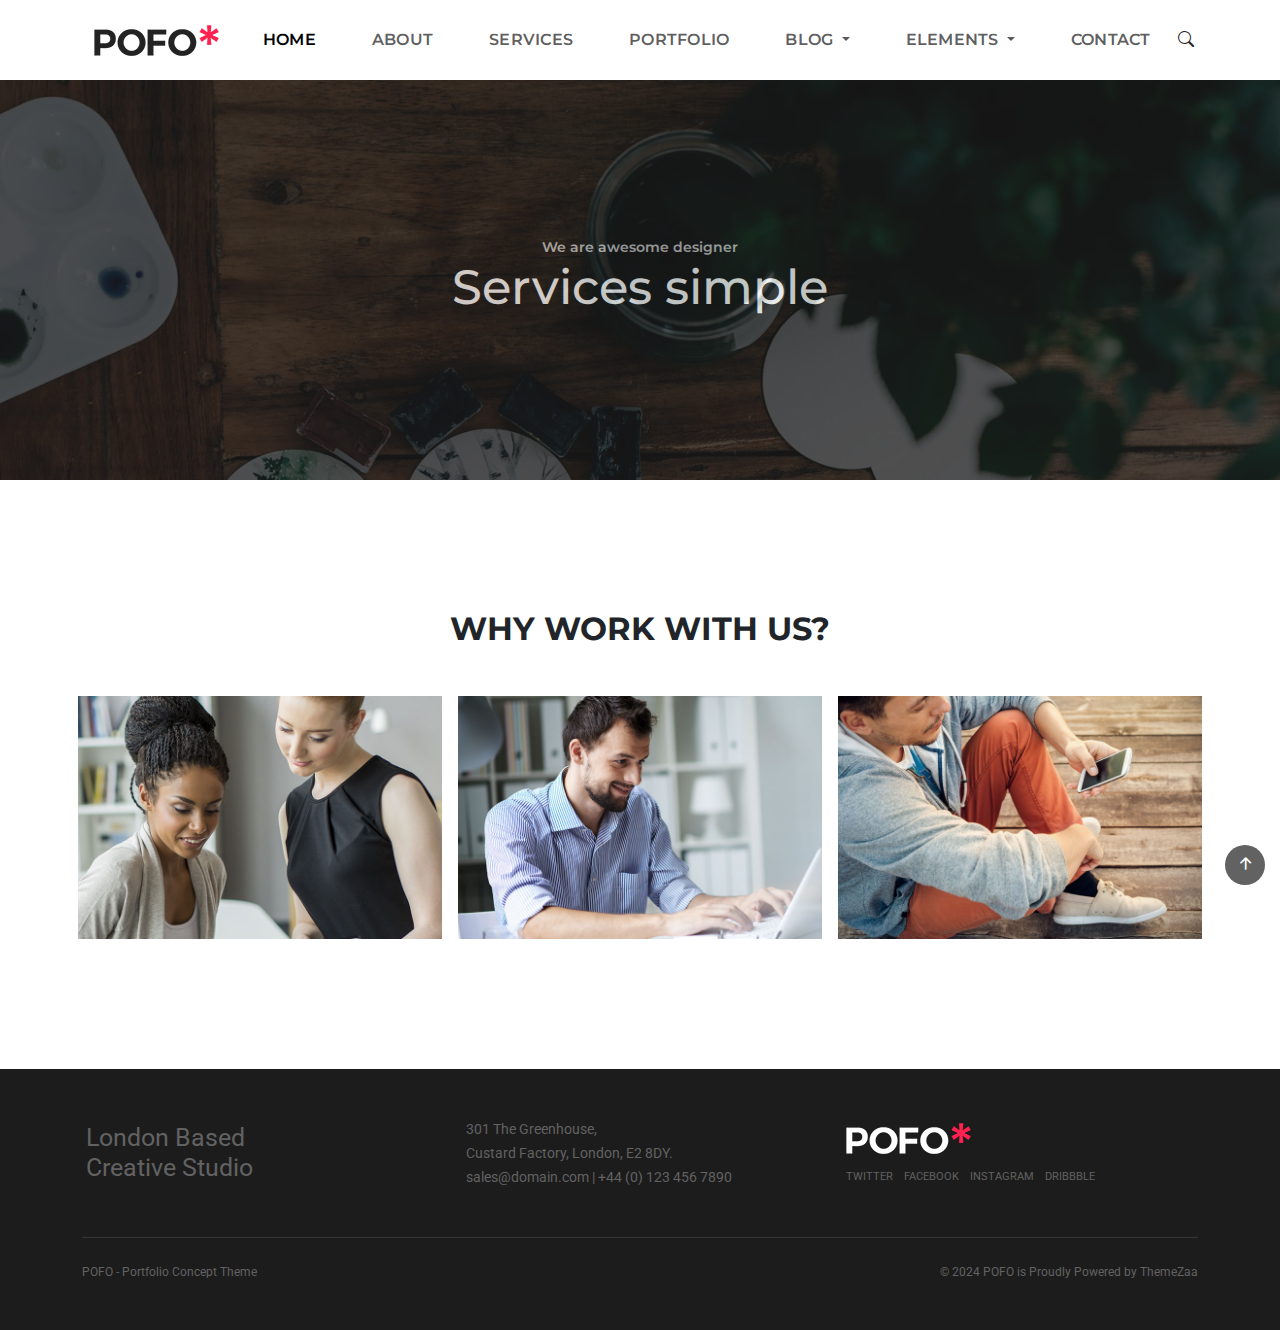
<file: services.html>
<!DOCTYPE html>
<html lang="en">

<head>
    <meta charset="UTF-8">
    <meta name="viewport" content="width=device-width, initial-scale=1.0">
    <title>services page</title>
    <!-- bootstrap link -->
    <link rel="stylesheet" href="./assets/css/bootstrap.min.css">
    <!-- style css link -->
    <link rel="stylesheet" href="./assets/css/style.css">
    <!-- bootstrap icon link -->
    <link rel="stylesheet" href="https://cdn.jsdelivr.net/npm/bootstrap-icons@1.11.3/font/bootstrap-icons.min.css">
    <!-- swiper link -->
    <link rel="stylesheet" href="./assets/css/swiper-bundle.min.css" />
    <!-- swiper css -->
    <link rel="stylesheet" href="./assets/css/swiper.css">
</head>

<body>
    <header class="bg-background">
        <div class="container ">
            <nav class="navbar navbar-expand-lg  bg-white ">
                <div class="container-fluid font-type d-flex justify-content-between w-100">
                    <div>
                        <a class="navbar-brand" href="#">
                            <img src="./assets/images/pofo -logo.png" alt="">
                        </a>
                        <button class="navbar-toggler" type="button" data-bs-toggle="collapse"
                            data-bs-target="#navbarNavDropdown" aria-controls="navbarNavDropdown" aria-expanded="false"
                            aria-label="Toggle navigation">
                            <span class="navbar-toggler-icon"></span>
                        </button>
                    </div>
                    <div class="collapse navbar-collapse" id="navbarNavDropdown">
                        <ul class="navbar-nav">
                            <li class="nav-item">
                                <a class="nav-link active" aria-current="page" href="index.html">Home</a>
                            </li>
                            <li class="nav-item">
                                <a class="nav-link" href="about.html">About</a>
                            </li>
                            <li class="nav-item">
                                <a class="nav-link" href="services.html">services</a>
                            </li>
                            <li class="nav-item">
                                <a class="nav-link" href="#">portfolio</a>
                            </li>
                            <li class="nav-item dropdown">
                                <a class="nav-link dropdown-toggle" href="#" role="button" data-bs-toggle="dropdown"
                                    aria-expanded="false">
                                    blog
                                </a>
                                <ul class="dropdown-menu">
                                    <li><a class="dropdown-item" href="blog.html"> blog standerd</a></li>
                                    <li><a class="dropdown-item" href="#"> blog classic</a></li>
                                    <li><a class="dropdown-item" href="#"> blog simple</a></li>
                                </ul>
                            </li>
                            <li class="nav-item dropdown">
                                <a class="nav-link dropdown-toggle" href="#" role="button" data-bs-toggle="dropdown"
                                    aria-expanded="false">
                                    elements
                                </a>
                                <ul class="dropdown-menu">
                                    <li><a class="dropdown-item" href="accordian.html">accordian</a></li>
                                    <li><a class="dropdown-item" href="#">team</a></li>
                                </ul>
                            </li>
                            <li class="nav-item">
                                <a class="nav-link" href="contact.html">contact</a>
                            </li>
                        </ul>
                    </div>
                    <!-- search icon -->
                    <div class="col-auto pe-0">
                        <div class="header-searchbar">
                            <a href="#search-header">
                                <i class="bi bi-search"></i>
                            </a>

                        </div>
                    </div>
                </div>
            </nav>
        </div>
    </header>
    <main>
        <section>
            <div class="services-bg-image">
                <div class="opacity-meduim d-flex justify-content-center align-items-center">
                    <div class="container">
                        <div class="row text-center">
                            <div class="col-12">
                                <div>
                                    <span class="mb-1 text-white fw-semibold opacity-75 about-span">We are awesome
                                        designer</span>
                                    <h1 class="text-white about-h1">Services simple</h1>
                                </div>
                            </div>
                        </div>
                    </div>
                </div>
            </div>
        </section>
        <section class="p-130">
            <div class="container">
                <div class="row justify-content-center text-center">
                    <div class="col-12 mb-5 px-2">
                        <h5 class="services-hero-h5 text-uppercase fw-bold mb-0">Why work with us?</h5>
                    </div>
                </div>
                <div class="row">
                    <div class="col-4 px-2">
                    
                            <div class="services-section position-relative" >
                                <div class="services-hero-image">
                                    <img src="./assets/images/services-image-1.jpg" alt="services-image"
                                        class="img-fluid">
                                  <p class="text-center position-absolute top-50 text-white">Lorem ipsum dolor sit amet consectetur, adipisicing elit. Iusto repellendus, </p>
                                </div>
                            </div>
                  
                    </div>
                    <div class="col-4 px-2">
                        <div>
                            <div class="services-section">
                                <div class="services-hero-image">
                                    <img src="./assets/images/services-image-2.jpg" alt="services-image"
                                        class="img-fluid">
                                        <p class="text-center position-absolute top-50 text-white">Lorem ipsum dolor sit amet consectetur, adipisicing elit. Iusto repellendus, </p>
                                </div>
                            </div>
                        </div>
                    </div>
                    <div class="col-4 px-2">
                        <div>
                            <div class="services-section">
                                <div class="services-hero-image">
                                    <img src="./assets/images/services-image-3.jpg" alt="services-image"
                                        class="img-fluid">
                                        <p class="text-center position-absolute top-50 text-white">Lorem ipsum dolor sit amet consectetur, adipisicing elit. Iusto repellendus, </p>
                                </div>
                            </div>
                        </div>
                    </div>
                </div>
            </div>
        </section>
    </main>
    <footer class="py-5 footer">
        <div class="pb-5">
            <div class="container">
                <div class="row align-items-center justify-content-between">
                    <div class="col-4 text-align-left px-3">
                        <h6 class="footer-h6 w-75 fw-normal mb-0">London Based<br> Creative Studio</h6>
                    </div>
                    <div class="col-4 text-align-left px-3">
                        <span class="footer-span">301 The Greenhouse,<br>Custard Factory, London, E2 8DY.</span><br>
                        <span class="footer-span">sales@domain.com | +44 (0) 123 456 7890</span>
                    </div>
                    <div class="col-4 text-align-left px-3">
                        <a href="index.html"><img class="footer-logo" src="./assets/images/pofo-logo-white.png"
                                alt="Pofo"></a>
                        <div class="social-icon-style-8">
                            <ul class="text-extra mt-3  text-uppercase p-0 mb-0 list-unstyled">
                                <li class="d-inline-block me-2">twitter</li>
                                <li class="d-inline-block me-2">facebook</li>
                                <li class="d-inline-block me-2">instagram</li>
                                <li class="d-inline-block me-2">dribbble</li>
                            </ul>
                        </div>
                    </div>
                </div>
            </div>
        </div>
        <div class="container">
            <div class="pt-4 border-color-medium-dark-gray">
                <div class="row">
                    <div class="col  text-start text-small">POFO - Portfolio Concept Theme</div>
                    <div class="col text-md-end text-center text-small">© 2024 POFO is Proudly Powered by ThemeZaa</div>
                </div>
            </div>
        </div>
    </footer>
    <a href="#" id="scroll-top" class="scroll-top d-flex align-items-center justify-content-center active">
        <i class="bi bi-arrow-up-short"></i>
    </a>
    <!-- script -->
    <!-- jquery  link -->
    <script src="./assets/js/jquery.min.js"></script>
    <!-- bootstrap js link -->
    <script src="./assets/js/bootstrap.bundle.min.js"></script>
    <!-- swiper js link -->
    <script src="https://cdn.jsdelivr.net/npm/swiper@11/swiper-bundle.min.js"></script>
</body>

</html>
</file>
<file: assets/css/style.css>
@import url('https://fonts.googleapis.com/css2?family=Montserrat:ital,wght@0,100..900;1,100..900&family=Roboto:ital,wght@0,100;0,300;0,400;0,500;0,700;0,900;1,100;1,300;1,400;1,500;1,700;1,900&display=swap');
@import url('https://fonts.googleapis.com/css2?family=Montserrat:ital,wght@0,100..900;1,100..900&family=Roboto:ital,wght@0,100;0,300;0,400;0,500;0,700;0,900;1,100;1,300;1,400;1,500;1,700;1,900&display=swap');
*{
    margin: 0;
    padding: 0;
    text-decoration: none;
    box-sizing: border-box;
    list-style: none;
    outline: none;
}
.font-type{
    font-family: "Montserrat", sans-serif;
    font-weight: 600;
}
.bg-background{
    width: 100%;
    background: #fff;
    box-shadow: 0 0 35px rgba(0, 0, 0, 0.1);
}
.nav-item a{
    margin: 0 20px;
    padding: 20px 0;
    text-transform: uppercase;
    letter-spacing: 0.015em;
}
.header-searchbar a i{
    color: #232323;
}
.swiper-slide img{
    position: relative;
   
}
.img-1{
    background-image: url(../images/homepage-slider-img-1.jpg);
    height: 100vh;
    width: 100vw;
    background-repeat: no-repeat;
    background-size: cover;
    
}
.img-2{
    background-image: url(../images/homepage-slider-img-2.jpg);
    height: 100vh;
    width: 100vw;
    background-repeat: no-repeat;
    background-size: cover;
}
.img-3{
    background-image: url(../images/homepage-slider-img-3.jpg);
    height: 100vh;
    width: 100vw;
    background-repeat: no-repeat;
    background-size: cover;
}
.swiper-slide-1::before{
    content: '';
    width: 100%;
    height: 100%;
    background-color: #1c1c1c;
    opacity: 0.4;
    position: absolute;
    z-index: 1;
}
.swiper-content{
    z-index: 999;
}
.swiper-content span{
    font-family: "Roboto", sans-serif;
    color: #ededed;
}
.swiper-content h1{
    font-family: "Montserrat", sans-serif;
    font-size:70px;
}
.btn-background{
    background-color: white;
    color: black !important;
    font-family: "Montserrat", sans-serif;
    font-size: 12px;
    transition: all 0.3s linear;
    border: 1px solid white !important;
}
.btn-background:hover{
   color: white !important;
}
.about{
    padding: 130px 0px;
}
.about-bg-image{
    background-image: url(../images/about-banner.jpg);
    height: 400px;
    position: relative !important;
    background-size: cover !important;
    background-position: center top!important;
}
.opacity-meduim{
   height: 100%;
   opacity: 0.75;
   background-color: #1c1c1c;
}
.about-span{
    font-family: "Montserrat", sans-serif;
    font-size: 14px;
}
.about-h1{
    font-size: 48px;
    font-family: "Montserrat", sans-serif;
}
.p-130{
    padding: 130px 0px;
}
.about-info{
    font-family: "Montserrat", sans-serif;
    font-size: 17px;
}
.about-h6{
    font-weight: 500;
    font-family: "Montserrat", sans-serif;
    font-size: 25px;
    line-height: 30px;
}
.about-p{
    font-family: "Roboto", sans-serif;
}
.btn-background-dark{
    background-color: black;
    color: rgb(255, 255, 255);
    font-family: "Montserrat", sans-serif;
    font-size: 12px;
    transition: all 0.3s linear;
    border: 1px solid black !important;
}
.btn-background-dark:hover{
    color: black;
}
.about-swiper{
    background-image: url(../images/about-swiper.jpg);
}
.about-font{
    font-family: "Montserrat", sans-serif;
    font-size: 13px;
}
.overlay-content{
    /* opacity: 0; */
    position: absolute;
    height: 100%;
    width: 100%;
    top: -1px;
}
.icon-social-small{
    font-size: 14px;
    padding: 12%;
    position: relative;
    background: #1c1c1c;
    box-shadow: 0 0 29px 0 rgba(68, 88, 144, 0.12);
    transition: all 0.3s ease-in-out;
    opacity: 0;
    height: 100%;
    width: 100%;
}
.icon-social-small:hover{
   opacity: .8;
   bottom: 0;
}
.icon-social-small i:hover{
    color: #ff214f !important;
    cursor: pointer;
}
.team-image span{
    font-size: 12px;
    line-height: 20px;
    font-family: "Roboto", sans-serif;
}
.sprate-line-pink{
    width: 100%;
    height: 1px;
    margin-top: 11%;
    margin-bottom: 11%;
    background-color: #ff214f;
}
.team-image-name{
    font-weight: 500;
    color: #232323;
    font-size: 12px;
    line-height: 20px;
    font-family: "Roboto", sans-serif;
}
.name-t{
    color: #939393;
    font-size: 11px;
    line-height: 14px;
}
.footer{
    background-color: #1c1c1c;
}
.footer-h6{
    color: #626262;
    font-size: 25px;
    line-height: 30px;
    font-family: "Roboto", sans-serif;
}
.footer-span{
    font-size: 14px;
    color: #626262;
    font-family: "Roboto", sans-serif;
}
.text-extra{
    font-size: 11px;
    line-height: 14px;
    color: #626262;
    font-family: "Roboto", sans-serif;
}
.text-extra li:hover{
    color: #ff214f;
    cursor: pointer;
}
.border-color-medium-dark-gray {
    border-top: 1px solid #363636 !important;
}
.text-small{
    font-size: 12px;
    line-height: 20px;
    color: #626262;
    font-family: "Roboto", sans-serif;
}
.scroll-top.active {
    visibility: visible;
    opacity: 1;
    bottom: 15px;
}
.scroll-top {
    position: fixed;
    visibility: hidden;
    opacity: 0;
    right: 15px;
    bottom: -15px;
    z-index: 9999;
    width: 40px;
    height: 40px;
    border-radius: 50px;
    transition: all 0.4s;
    background-color: #626262;
    color: white;
}
.scroll-top i{
    font-size: 25px;
}
.scroll-top:hover{
    background-color: #000000;
    color: white;
}
.services-bg-image{
    background-image: url(../images/services-bg.jpg);
    height: 400px;
    position: relative !important;
    background-size: cover !important;
    background-position: center top!important;
}
.services-hero-h5{
    font-family: 'Montserrat', sans-serif;
    font-size: 32px;
}
.services-section{
    position: relative;
}

.hover-content{
    left: 0;
    position: absolute;
    top: 0;
    width: 100%;
    height: 100%;
    /* opacity: 0; */
    
    color: white;
}
.services-section:hover:before{
    content: '';
    position: absolute;
    width: 100%;
    height: 100%;
    top: 0;
    left: 0;
    background-color: #ff214f;


}
.services-section{
    transition: .3s all ease-in;
    position: relative;
}
.services-section p{
    display: none;
}
.services-section:hover p{
    display: block;
    transform: rotateX(180deg);
}
.services-section:hover{
    transform: rotateX(0.5turn);
}
.text-outside-line-full::before {
    content: "";
    position: absolute;
    top: 50%;
    height: 1px;
    width: 30%;
    display: block;
    border-bottom: 1px solid;
    right: 60%;
    margin-right: 25px;
    opacity: .15;
}
.text-outside-line-full::after {
    content: "";
    position: absolute;
    top: 50%;
    height: 1px;
    width: 30%;
    display: block;
    border-bottom: 1px solid;
    left: 60%;
    margin-left: 25px;
    opacity: .15;
}
.accordian-text{
    font-family: 'Montserrat', sans-serif;
    font-size: 12px;
    line-height: 20px;
    color: #6f6f6f;
}
.accordion-style3 .panel {
    background-color: transparent;
    border: none;
    margin-bottom: 15px;
    box-shadow: none;
    border-radius: 0;
}
.accordion-style3 .panel .panel-heading {
    background: #000;
    color: #fff;
    border-radius: 0;
    padding: 18px 28px 19px;
    position: relative;
}
.panel .panel-heading {
    display: block;
}
a{
    text-decoration: none;
}
.text-deep-pink{
    color: #ff214f;
    font-family: 'Montserrat', sans-serif;
}
.accordian-headline{
    font-family: "Roboto", sans-serif;
}
.panel-title > i{
    position: absolute;
    top: 24px;
}
.accordion-style3 .panel-title > i {
    font-size: 18px;
    margin: 0;
    right: 28px;
}
.collapse:not(.show) {
    display: none;
}
.accordion-style3 .panel-body {
    padding: 35px 28px 25px;
    color: #6f6f6f;
    font-size: 15px;
    font-family: "Roboto", sans-serif;
}
.contact-bg-image{
    background-image: url(../images/contact-bg-image.jpg);
    height: 400px;
    position: relative !important;
    background-size: cover !important;
    background-position: center top!important;
}
.contact-text{
    font-size: 12px;
    font-family: 'Montserrat', sans-serif;
}
.contact h2{
    font-size: 55px;
    font-family: 'Montserrat', sans-serif;
}
.btn.btn-transparent-dark-gray {
    background: transparent;
    border-color: #232323;
    color: #232323;
}
.btn.btn-large {
    font-size: 13px;
    padding: 9px 34px;
    line-height: 25px;
}
.btn {
    display: inline-block;
    border: 2px solid transparent;
    color: white;
    letter-spacing: .5px;
    line-height: inherit;
    border-radius: 0;
    text-transform: uppercase;
    width: auto;
    font-family: 'Montserrat', sans-serif;
    font-weight: 600;
    transition-duration: 0.3s;
    transition-timing-function: ease-in-out;
    white-space: nowrap;
}
.btn.btn-transparent-dark-gray:hover, .btn.btn-transparent-dark-gray:focus {
    background: #232323;
    border-color: #232323;
    color: #ffffff;
}
.contact-section h5{
    font-family: 'Montserrat', sans-serif;
    font-size: 32px;
    line-height: 40px;
}
.contact-section p{
    font-size: 14px;
    font-family: "Roboto", sans-serif;
}
.form-results {
    clear: both;
    margin: 0 0 15px;
    text-align: center;
    padding: 10px 0;
    display: none;
    font-size: 14px;
}
.big-input, .big-textarea, .big-select select  {
    padding: 18px 25px;
    font-size: 14px;
    border-radius: 0;
}
input, textarea{
    border: 1px solid #d1d1d1;
    padding: 8px 15px;
    width: 100%;
    margin: 0 0 20px 0;
    max-width: 100%;
    resize: none;
    color: inherit;
}
.select-style {
    width: 100%;
    overflow: hidden;
    background: url(../images/select-arrow.png) no-repeat 97% 50%;
    border: 1px solid #d1d1d1;
    margin-bottom: 20px;
}
.select-style select {
    width: 100%;
    border: none;
    box-shadow: none;
    appearance: none;
    background-color: transparent;
    background-image: none;
    cursor: pointer;
}
.bg-light-gray {
    background-color: #f7f7f7;
    font-family: 'Montserrat', sans-serif;
}
.large-icon{
    display: flex;
    align-items: center;
    justify-content: center;
    border-radius: 50%;
    width: 60px;
    height: 60px;
    border: 1px solid rgba(0, 0, 0, 0.1);
    color: #232323;
}
.large-icon i{
    font-size: 24px;
}
.social-icon-style-4 :hover {
    color: #fff;
    transition: all 0.3s linear;
}
.facebook:hover{
  background-color: #3b5998;
}
.twitter:hover{
    background-color: #00aced;
}
.google:hover{
    background-color: #dc4a38;
}
.dribbble:hover{
    background-color: #ea4c89;
}
.linkedin:hover{
    background-color:#007bb6;
}
.border-all {
    border: 1px solid #ededed;
}
.blog-text{
    font-size: 11px;
    line-height: 14px;
    font-family: 'Montserrat', sans-serif;
}
.blog-info{
    font-size: 14px;
    font-family: "Roboto", sans-serif;
    line-height: 30px;
}
.border-color-extra-light-gray {
    border-color: #ededed !important;
}
.padding-15px-all {
    padding: 15px;
}
.likes i:hover{
    color: #ff214f;
    cursor: pointer;

}
</file>
<file: assets/css/counter.css>
.main {
  height: 100vh;
  display: flex;
  justify-content: center;
  align-items: center;
}

.counter {
  width: 150px;
  height: 150px;
  border-radius: 50%;
  border: 3px solid rgba(52, 54, 54, 0.686);
  display: flex;
  justify-content: center;
  align-items: center;
  color: black;
  font-weight: normal;
  font-size: 20px;
  font-family: verdana;
  float: left;
  margin: 30px;
}
.char-text{
  position: absolute;
  top: 200px;
  left: 60px;
  font-size: 12px;
  font-family: "Roboto", sans-serif;
 
}
</file>
